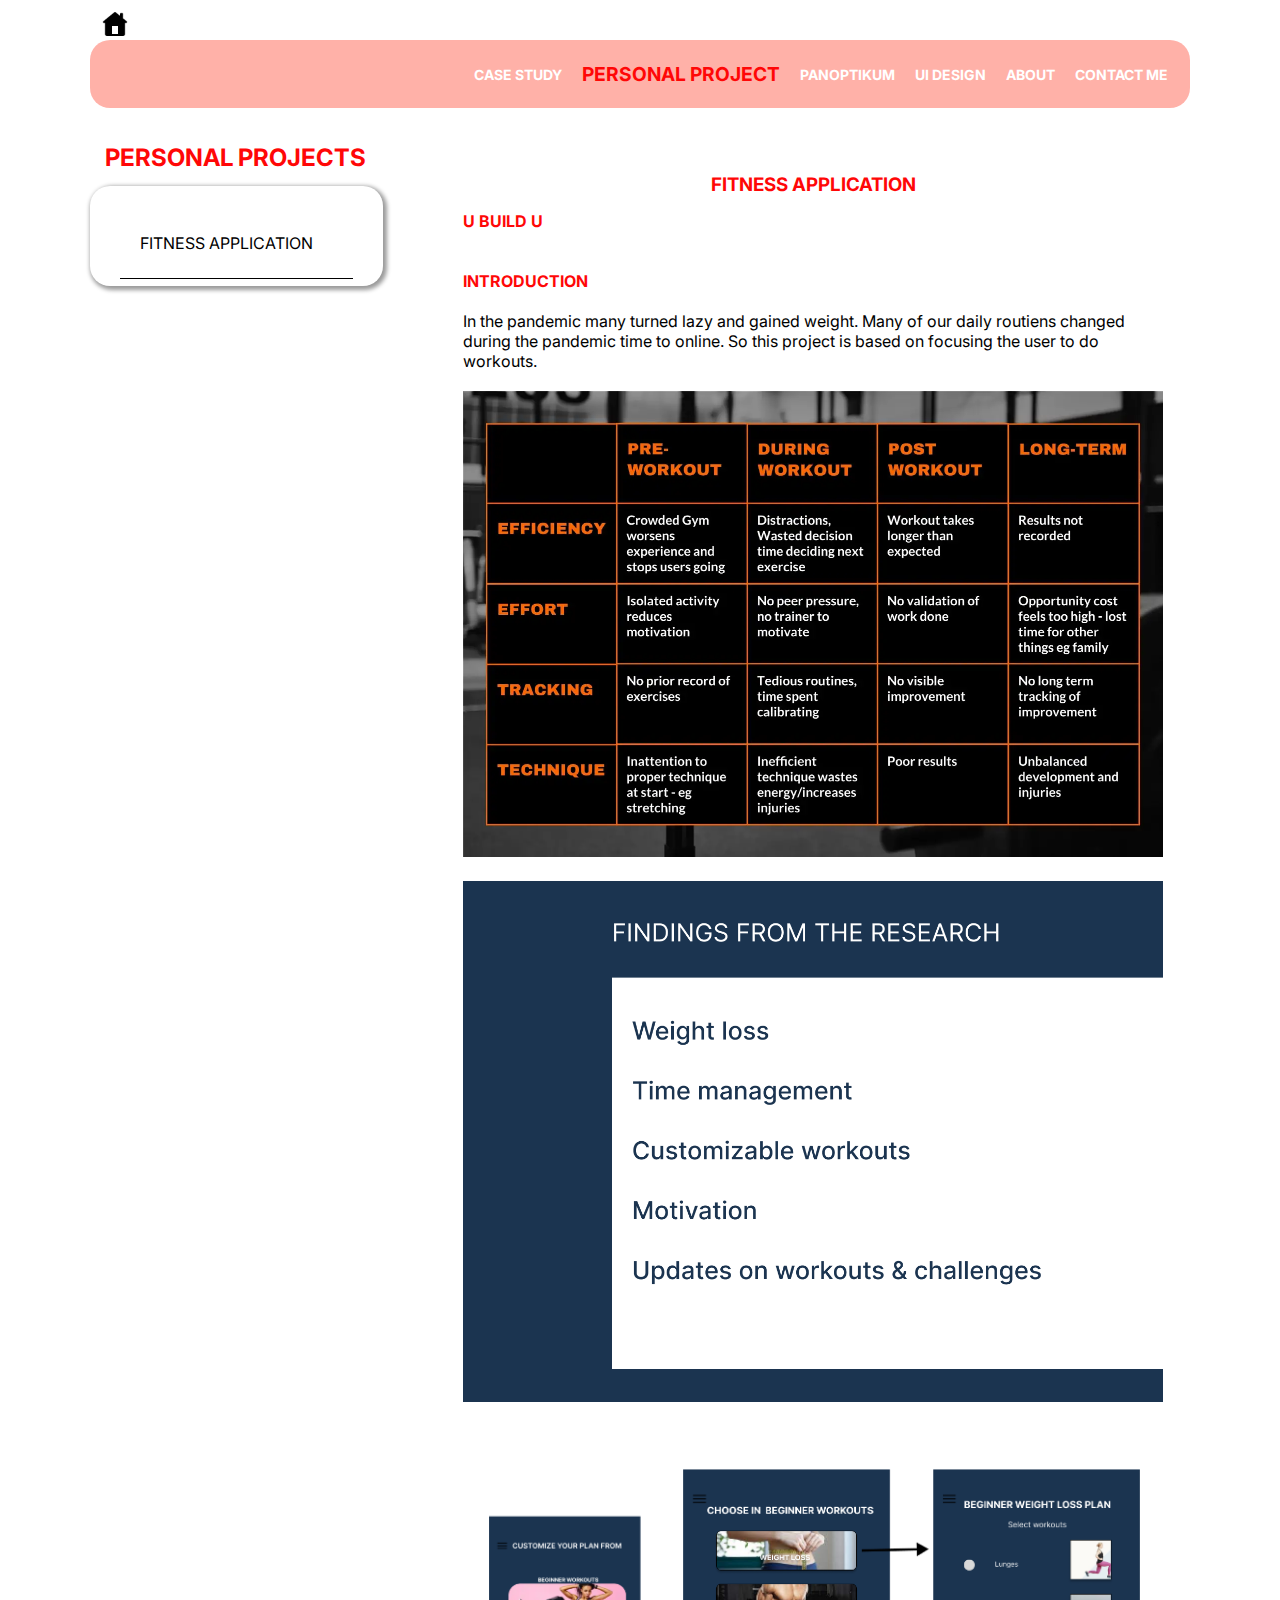
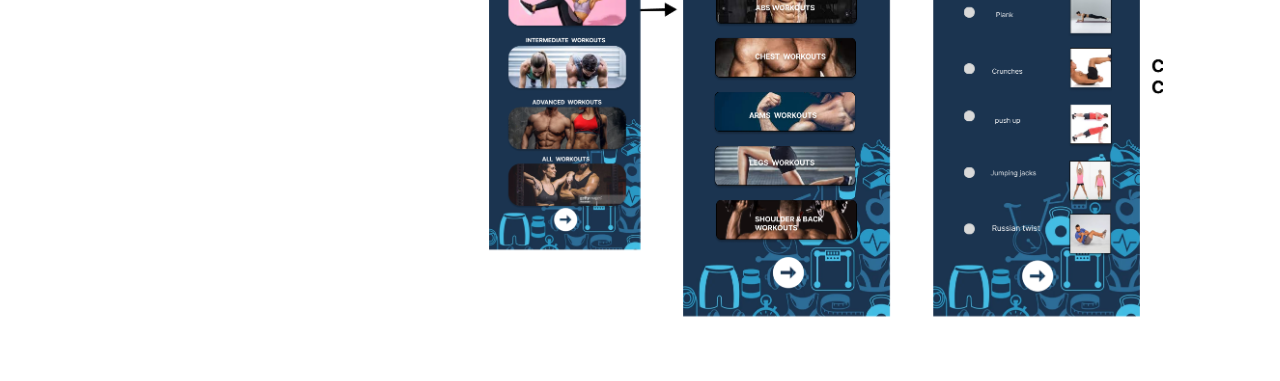
<file: personal-project.html>
<!DOCTYPE html>
<html lang="en">
  <head>
    <meta charset="UTF-8" />
    <meta http-equiv="X-UA-Compatible" content="IE=edge" />
    <meta name="viewport" content="width=device-width, initial-scale=1.0" />
    <link rel="stylesheet" href="style.css" />
    <link
      rel="stylesheet"
      href="https://cdnjs.cloudflare.com/ajax/libs/font-awesome/6.3.0/css/all.min.css"
      integrity="sha512-SzlrxWUlpfuzQ+pcUCosxcglQRNAq/DZjVsC0lE40xsADsfeQoEypE+enwcOiGjk/bSuGGKHEyjSoQ1zVisanQ=="
      crossorigin="anonymous"
      referrerpolicy="no-referrer"
    />
    <title>Abinaya velu</title>
  </head>
  <body>
    <div class="container">
      <header class="header-container">
        <nav class="nav">
          <div class="logo">
            <a href="index.html"
              ><img class="home-img" src="images/home-icon.png" alt="home"
            /></a>
          </div>
          <ul>
            <li class="case-study"><a  href="case-study.html">CASE STUDY</a></li>
            <li class="personal-project">
              <a class="active" href="personal-project.html">PERSONAL PROJECT</a>
            </li>
            <li class="panoptikum"><a href="panoptikum.html">PANOPTIKUM</a></li>
            <li class="ui-design"><a href="index.html">UI DESIGN</a></li>
            <li class="about">
              <a href="about-me.html">ABOUT</a>
            </li>
            <li class="contact-me">
              <a href="about-me.html">CONTACT ME</a>
            </li>
          </ul>
        </nav>
      </header>
      <section class="case-study-container">
        <div class="case-study-sidebar personal-project-sidebar">
          <div class="sidebar-title">
          <h2>PERSONAL PROJECTS</h2>
        </div>
        <div class="sidebar-items personal-project-items">
          <div class="sidebar-item personal-project-item">
            <button>FITNESS APPLICATION</button>
          </div>
        </div>
        </div>
        <div class="case-study-pages">

          <!-- Project fitness -->
          <section class="case-study-page">
              <h3 class="case-study-title">FITNESS APPLICATION</h3>
              <div class="case-study-text">
                <h4>U BUILD U</h4>
                <br />
                <br />
                <h4>INTRODUCTION</h4>
                <br />
                <p>
                  In the pandemic many turned lazy and gained weight. Many of our
                  daily routiens changed during the pandemic time to online. So this
                  project is based on focusing the user to do workouts.
                </p>
                <br />
                <div class="blog-img img-1">
                  <img src="images/portfolio_fitness-1.png" alt="fitness-img-1" />
                </div>
                <br />
                <div class="blog-img img-2">
                  <img src="images/portfolio_fitness-2.png" alt="fitness-img-2" />
                </div>
                <br />
                <div class="blog-img img-3">
                  <img src="images/portfolio_fitness-3.png" alt="fitness-img-3" />
                </div>
            </div>
            </div>
          </section>
        </div>
      </section>
    </div>
    <script src="script.js"></script>
  </body>
</html>
</file>
<file: style.css>
@import url("https://fonts.googleapis.com/css2?family=Inter:wght@100;200;300;400;500;600;700;800;900&display=swap");

* {
  margin: 0;
  padding: 0;
  box-sizing: border-box;
  font-family: "Inter", sans-serif;
}

body{
}


.container {
  max-width: 1100px;
  margin: 40px auto;
}
ul {
  list-style: none;
}

/* Navbar */
header{
  background-color: #ff1b0057;
  width: 1100px;
  border-radius: 20px;
}

.nav {
  display: flex;
  align-items: center;
  justify-content: space-between;
  margin-bottom: 20px;
}

.nav .logo {
  padding: 10px 20px;
}
.nav .logo h1 {
  font-size: 45px;
  font-weight: 700;
}
.nav .logo h1 span {
  color: #ff0707;
}
.nav ul {
  display: flex;
  gap: 20px;
  align-items: center;
  justify-content: space-around;
  margin: 2%;
}
.nav ul li a {
  font-size: 14px;
  font-weight: 700;
  text-decoration: none;
  color: white;
}

.nav ul li a:hover,
.nav ul li a.active {
  font-size: 1.2rem;
  color: #ff0707;
  transition: ease-in-out all;
}

.header-container .nav .logo a .home-img {
  position: absolute;
  top: 10px;
  left: 100px;
  width: 30px;
}

/* Home page */
.hero-container .hero {
  display: flex;
  max-width: 100%;
  max-height: 750px;
  gap: 40px;
}
.hero-container .hero .hero-img {
  height: 500px;
  width: 1000px;
}
.hero-container .hero .hero-img img {
  height: 100%;
  width: 100%;
  object-fit: cover;
}
.hero-container .hero .hero-details {
  display: flex;
  flex-direction: column;
  justify-content: center;
  gap: 20px;
}
.hero-container .hero .hero-details h2 span {
  font-style: italic;
  font-size: 1.3em;
  font-weight: 900;
  color:#ff0707;
}

.hero-container .hero .hero-details h2 span.ui_ux {
  font-style: normal;
  font-size: 1em;
  /* font-weight: 900; */
  color:#ff0707;
}
.hero-container .hero .hero-details .hero-text p {
  padding: 10px 0;
  line-height: 1.5;
}

.hero-container .hero .hero-details .hero-text p span{
  color: #ff0707;
}

/* Button */
button {
  margin: 20px 20px 20px 0;
}
.custom-btn {
  width: 130px;
  height: 40px;
  color: #fff;
  border-radius: 5px;
  padding: 10px 25px;
  font-family: 'Lato', sans-serif;
  font-weight: 500;
  background: transparent;
  cursor: pointer;
  transition: all 0.3s ease;
  position: relative;
  display: inline-block;
   box-shadow:inset 2px 2px 2px 0px rgba(255,255,255,.5),
   7px 7px 20px 0px rgba(0,0,0,.1),
   4px 4px 5px 0px rgba(0,0,0,.1);
  outline: none;
}
.btn-5 {
  width: 130px;
  height: 40px;
  line-height: 42px;
  padding: 0;
  border: none;
  background: rgb(255,27,0);
background: linear-gradient(0deg, rgba(255,27,0,1) 0%, rgba(251,75,2,1) 100%);
}
.btn-5:hover {
  color: #f0094a;
  background: transparent;
   box-shadow:none;
}
.btn-5:before,
.btn-5:after{
  content:'';
  position:absolute;
  top:0;
  right:0;
  height:2px;
  width:0;
  background: #f0094a;
  box-shadow:
   -1px -1px 5px 0px #fff,
   7px 7px 20px 0px #0003,
   4px 4px 5px 0px #0002;
  transition:400ms ease all;
}
.btn-5:after{
  right:inherit;
  top:inherit;
  left:0;
  bottom:0;
}
.btn-5:hover:before,
.btn-5:hover:after{
  width:100%;
  transition:800ms ease all;
}



/* About Page */
.hero-container .hero-about {
  gap: 40px;
}
.hero-container .about-title {
  display: inline-block;
  min-width: 100px;
  width: 150px;
}
.hero-container .about-title h2 {
  font-size: 1.5rem;
  color: #ff0707;
  font-weight: 800;
}
.hero-container .about-title h2 {
  text-align: end;
}

.hero-container .hero .about-details {
  align-items: start;
  justify-content: flex-start;
}

.hero-container .hero .about-left {
  position: relative;
  min-width: 400px;
  min-height: 400px;
  padding: 0 0 10px 0;
}
.hero-container .hero .about-left .about-img {
  position: relative;
  right: 125px;
  width: 100%;
}
.hero-container .hero .about-left .about-img img {
  width: 130%;
  height: 362px;
  object-fit: cover;
  object-position: center;
}
.hero-container .hero .about-left .resume-link {
  padding: 20px;
  text-align: start;
}
.hero-container .hero .about-left .resume-link a {
  text-decoration: none;
  color: #ff0707;
  font-size: 1rem;
  font-weight: 700;
}

.hero-container .hero .about-left .resume-link a:hover {
  text-decoration: underline;
  color: #ff0707;
  font-size: 1.2rem;
  font-weight: 700;
}

.container .contact-details h2{
  color: #ff0707;
}

.container .contact-me {
  display: flex;
  gap: 50px;
  align-items: center;
}
.container .contact-me .contact-details {
  display: flex;
  max-width: 400px;
  flex-direction: column;
  gap: 15px;
}
.container .contact-me .contact-details p {
  font-size: 0.9rem;
  font-weight: 600;
  line-height: 1.5;
}
.container .contact-me .contact-details span {
  font-weight: 800;
}
.container .contact-me .contact-form {
  width: 100%;
}
.container .contact-me .contact-form form {
  padding-top: 30px;
  display: flex;
  flex-direction: column;
  justify-content: space-between;
  align-items: flex-start;
  min-height: 300px;
  width: 100%;
  margin-bottom: 20px;
}

.container .contact-me .contact-form .contact-form-item {
  display: flex;
  align-items: center;
  gap: 20px;
  border-bottom: solid black 1px;
  width: 100%;
}
.container .contact-me .contact-form .contact-form-item input {
  border: none;
  outline: none;
  font-size: 1.1rem;
  padding: 5px;
  margin-bottom: 5px;
  width: 100%;
  background-color: white;
}
.container .contact-me .contact-form .contact-form-item p {
  align-items: center;
  justify-content: center;
  font-weight: 600;
  color:#ff0707
}
.container .contact-me .contact-form form .contact-btn {
  padding-top: 20px;
}
.container .contact-me .contact-form form .contact-btn input {
  font-size: 1.1rem;
  font-weight: 800;
  padding: 11px 25px;
  border: none;
  border-radius: 5px;
  background-color: #ff0707;
  cursor: pointer;
  outline: none;
  color: #fff;
}

.hero-text .about-text{
  line-height: 1.5;
  color: #fff;
}

/* Case study container */
.container .case-study-container {
  display: flex;
  gap: 80px;
}
.container .case-study-container .case-study-sidebar {
  position: static;
}
.container .case-study-container .case-study-sidebar .sidebar-title {
  color: #ff0707;
  font-size: 1rem;
  margin: 5%;
}
.container .case-study-container .case-study-sidebar .sidebar-items {
  display: flex;
  flex-direction: column;
  align-items: center;
  justify-content: space-around;
  min-height: 500px;
  padding: 0 30px;
  box-shadow: 2px 2px 4px 2px rgba(0, 0, 0, 0.4);
  border-radius: 20px;
}
.container .case-study-container .case-study-pages .case-study-page .case-study-text h4{
  color: #ff0707
}
.container
  .case-study-container
  .case-study-sidebar
  .sidebar-items
  .sidebar-item {
  border-bottom: solid black 1px;
  width: 100%;
}
.container
  .case-study-container
  .case-study-sidebar
  .sidebar-items
  .sidebar-item
  button {
  border: none;
  font-size: 1rem;
  background-color: white;
  width: 100%;
  padding: 20px 20px 5px 20px;
  text-align: start;
}
.container
  .case-study-container
  .case-study-sidebar
  .sidebar-items
  .sidebar-item
  button:hover {
  cursor: pointer;
  background-color: #ff0707;
  color: white;
}

.container .case-study-container .case-study-pages .case-study-home {
  min-height: 500px;
  min-width: 680px;
  font-size: 1.2rem;
  line-height: 2rem;
  display: flex;
  flex-direction: column;
  justify-content: center;
  align-items: center;
}
.container
  .case-study-container
  .case-study-pages
  .case-study-home
  .case-study-lines-1 {
  width: 100%;
  text-align: start;
}
.container
  .case-study-container
  .case-study-pages
  .case-study-home
  .case-study-lines-2 {
  width: 100%;
  text-align: end;
}

.container .case-study-container .case-study-pages {
  margin-top: 30px;
  max-width: 700px;
}

.container .case-study-container .case-study-pages .case-study-page {
  width: 100%;
}
.container
  .case-study-container
  .case-study-pages
  .case-study-page
  .case-study-text {
  width: 100%;
}
.container
  .case-study-container
  .case-study-pages
  .case-study-page
  .case-study-text
  h4,
.container
  .case-study-container
  .case-study-pages
  .case-study-page
  .case-study-text
  p,
.container
  .case-study-container
  .case-study-pages
  .case-study-page
  .case-study-text
  pre,
.container
  .case-study-container
  .case-study-pages
  .case-study-page
  .case-study-text
  div,
.container
  .case-study-container
  .case-study-pages
  .case-study-page
  .case-study-text
  img {
  width: 100%;
}

.container
  .case-study-container
  .case-study-pages
  .case-study-page
  .case-study-title {
  text-align: center;
  padding: 15px;
  color: #ff0707;
}
.container
  .case-study-container
  .case-study-pages
  .case-study-page
  .case-study-text
  h4
  ul {
  list-style: disc;
}

/* AI case study Button */
.btn-12{
  position: relative;
  right: 20px;
  bottom: 20px;
  border:none;
  box-shadow: none;
  width: 130px;
  height: 40px;
  line-height: 42px;
  -webkit-perspective: 230px;
  perspective: 230px;
}
.btn-12 span {
  background: rgb(255,7,7);
background: linear-gradient(0deg, rgb(255,7,7) 0%, rgb(255,7,7) 100%);
  display: block;
  position: absolute;
  width: 130px;
  height: 40px;
  box-shadow:inset 2px 2px 2px 0px rgba(255,255,255,.5),
   7px 7px 20px 0px rgba(0,0,0,.1),
   4px 4px 5px 0px rgba(0,0,0,.1);
  border-radius: 5px;
  margin:0;
  text-align: center;
  -webkit-box-sizing: border-box;
  -moz-box-sizing: border-box;
  box-sizing: border-box;
  -webkit-transition: all .3s;
  transition: all .3s;
}
.btn-12 span:nth-child(1) {
  box-shadow:
   -7px -7px 20px 0px #fff9,
   -4px -4px 5px 0px #fff9,
   7px 7px 20px 0px #0002,
   4px 4px 5px 0px #0001;
  -webkit-transform: rotateX(90deg);
  -moz-transform: rotateX(90deg);
  transform: rotateX(90deg);
  -webkit-transform-origin: 50% 50% -20px;
  -moz-transform-origin: 50% 50% -20px;
  transform-origin: 50% 50% -20px;
}
.btn-12 span:nth-child(2) {
  -webkit-transform: rotateX(0deg);
  -moz-transform: rotateX(0deg);
  transform: rotateX(0deg);
  -webkit-transform-origin: 50% 50% -20px;
  -moz-transform-origin: 50% 50% -20px;
  transform-origin: 50% 50% -20px;
}
.btn-12:hover span:nth-child(1) {
  box-shadow:inset 2px 2px 2px 0px rgba(255,255,255,.5),
   7px 7px 20px 0px rgba(0,0,0,.1),
   4px 4px 5px 0px rgba(0,0,0,.1);
  -webkit-transform: rotateX(0deg);
  -moz-transform: rotateX(0deg);
  transform: rotateX(0deg);
}
.btn-12:hover span:nth-child(2) {
  box-shadow:inset 2px 2px 2px 0px rgba(255,255,255,.5),
   7px 7px 20px 0px rgba(0,0,0,.1),
   4px 4px 5px 0px rgba(0,0,0,.1);
 color: transparent;
  -webkit-transform: rotateX(-90deg);
  -moz-transform: rotateX(-90deg);
  transform: rotateX(-90deg);
}


/* Personal Project page */
.container
  .case-study-container
  .personal-project-sidebar
  .personal-project-items {
  display: flex;
  flex-direction: column;
  align-items: start;
  justify-content: space-around;
  min-height: 100px;
}

/* Panoptikum Page */
.panoptikum-container .panoptikum-title {
  color: #ff0707;
}
.panoptikum-container .panoptikum-items .panoptikum-items-row {
  display: flex;
  max-width: 100%;
  max-height: 700px;
  margin: 50px auto;
  gap: 30px;
}
.panoptikum-container .panoptikum-items .panoptikum-item {
  min-width: 30%;
}
.panoptikum-container .panoptikum-items .panoptikum-item img {
  width: 100%;
  height: 100%;
}

#page-2,
#page-3,
#page-4,
#page-5 {
  display: none;
}

/* UI Design Page */
.UIDesign-container .UIDesign-title {
  color: #ff0707;
}
.UIDesign-container .UIDesign-items .UIDesign-items-row {
  display: flex;
  max-width: 100%;
  max-height: 700px;
  margin: 50px auto;
  gap: 30px;
}
.UIDesign-container .UIDesign-items .UIDesign-item {
  min-width: 30%;
}
.UIDesign-container .UIDesign-items .UIDesign-item img {
  width: 100%;
  height: 100%;
}

#page-2,
#page-3,
#page-4,
#page-5 {
  display: none;
}

/* Responsive */
@media (max-width: 1000px) {
  header{
    width:auto;
    background-color: transparent;
  }
  .nav {
    flex-direction: column;
  }
  .hero {
    flex-direction: column;
    align-items: center;
  }
  .hero-container .hero .hero-img {
    width: auto;
}
  .hero-container .hero .hero-img img {
    max-height: 400px;
  }
  .hero .hero-details {
    align-items: center;
    text-align: center;
    padding: 20px;
  }

  /* About page */
  .hero-container .hero-about {
    max-height: fit-content;
    margin-bottom: 50px;
  }

  .hero-container .hero-about .about-details {
    align-items: center;
    padding: 20px;
  }
  .hero-container .hero .about-details .about-text p {
    line-height: normal;
    font-size: 0.6 rem;
    max-height: 100%;
  }
  .contact-me {
    flex-direction: column;
  }
  .contact-me .contact-form {
    padding: 30px;
  }
  .contact-me .contact-form .contact-form-item {
    max-width: 500px;
  }
  .container .contact-me .contact-details {
    padding: 20px;
  }
  .container .contact-me .contact-details span {
    font-weight: 800;
    font-size: 0.8rem;
  }
  .container .case-study-container {
    margin: 20px;
  }
  .panoptikum-container .panoptikum-title {
    text-align: center;
  }
  .panoptikum-items {
    margin: 10px;
  }
  .panoptikum-container .panoptikum-items .panoptikum-items-row {
    gap: 10px;
    margin: 10px auto;
  }
  .UIDesign-container .UIDesign-title {
    text-align: center;
  }
  .UIDesign-items {
    margin: 10px;
  }
  .UIDesign-container .UIDesign-items .UIDesign-items-row {
    gap: 10px;
    margin: 10px auto;
  }
}
@media (max-width: 800px) {
  .nav ul {
    flex-direction: column;
    color: #f0094a;
  }
  .nav ul li a {
    font-size: 0.5 rem;
    color: #ff0707;
  }
  .hero-container .hero-about {
    padding: 5px;
  }
  .hero-container .hero .about-left {
    min-width: 200px;
    min-height: 200px;
    padding: 0 0 0px 0;
  }
  .hero-container .hero .about-left .about-img {
    position: relative;
    right: 0px;
    left: 0px;
    width: 100%;
  }
  .hero-container .hero .about-left .about-img img {
    width: 100%;
  }
  .container .contact-me .contact-details {
    text-align: center;
  }

  /* Case study page */
  .container .case-study-container {
    flex-direction: column;
    align-items: center;
    margin: 10px;
    gap: 20px;
  }
  .container .case-study-container .case-study-pages .case-study-home {
    display: none;
  }
  .container .case-study-container .case-study-sidebar .sidebar-items {
    min-height: 250px;
  }
}
</file>
